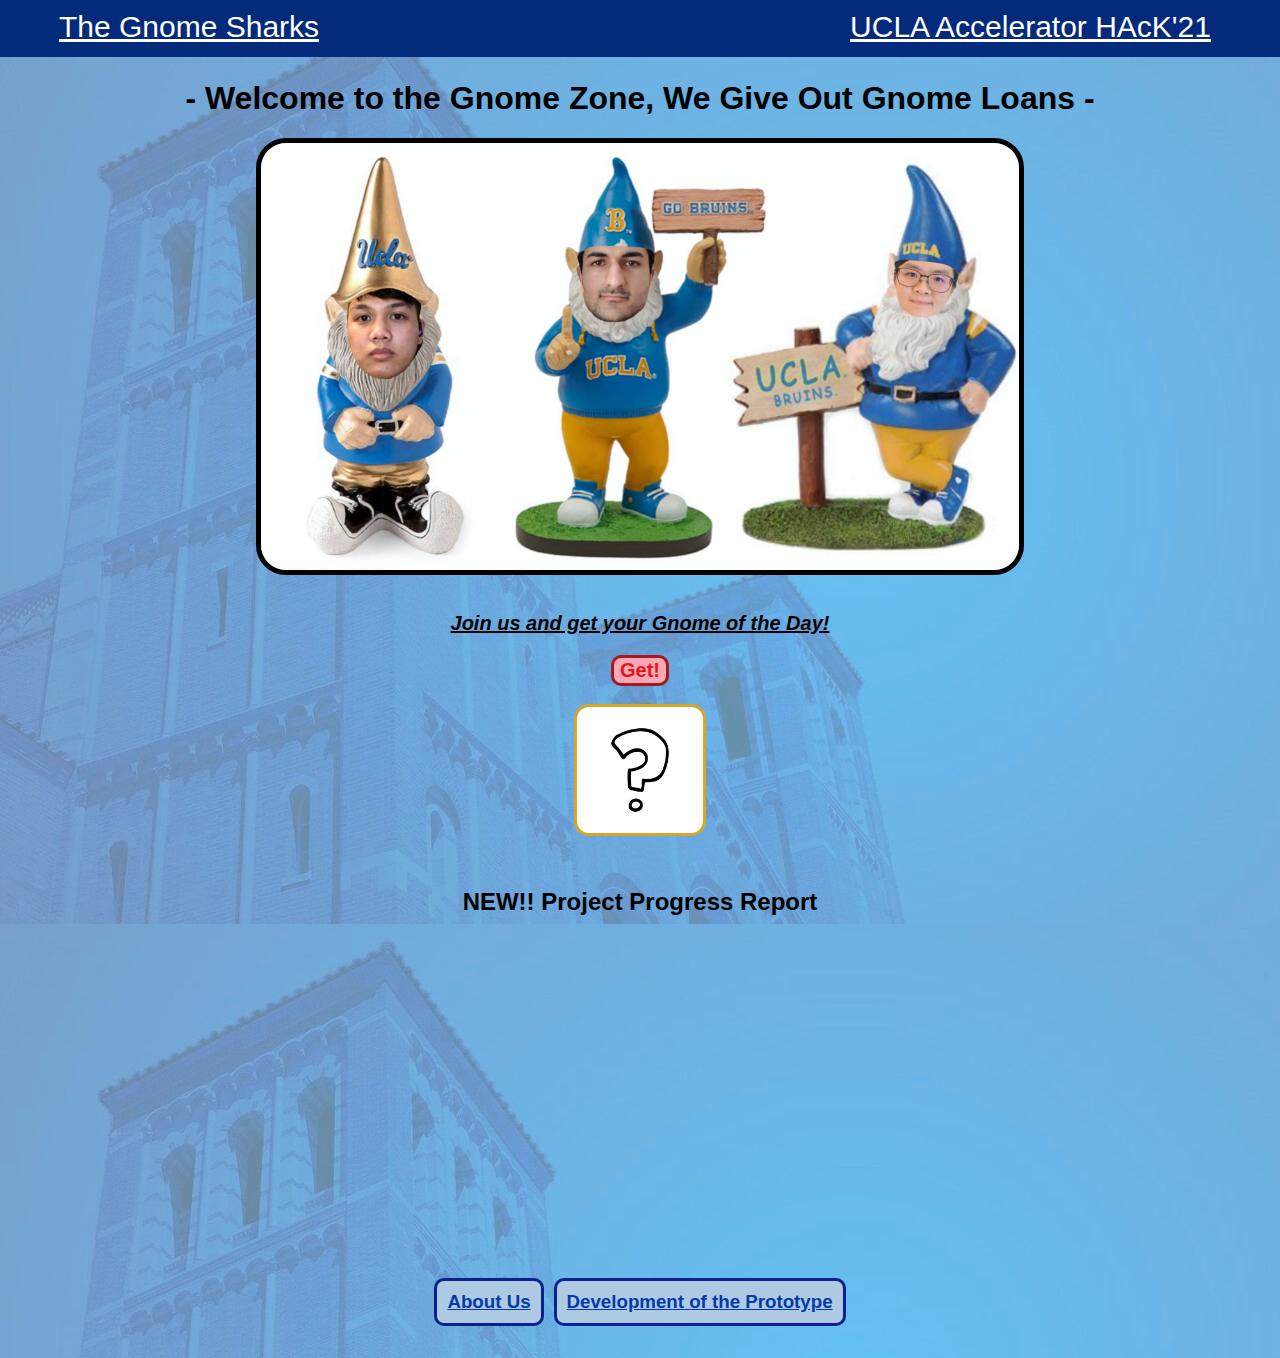
<file: index.html>
<!DOCTYPE html>
<html>
    <head>
        <meta charset="UFT-8" />
        <title>The Gnome Sharks - Homepage</title>
        <!-- Link to CSS file -->
        <link href="style.css" rel="stylesheet">
    </head>

    <body>
        <!-- Navigation bar -->
        <div class="fixed-top">
            <div class="navbar">
                <div class="bar-left">
                    <a href="index.html">The Gnome Sharks</a>
                </div>
                <div class="bar-right">
                    <a href="https://sites.google.com/view/2021-hack-at-accelerator/home" target="_blank">UCLA Accelerator HAcK'21</a>
                </div>
            </div>
        </div>

        <!-- Header of this page -->
        <div>
            <h1 class="headline">- Welcome to the Gnome Zone, We Give Out Gnome Loans -</h1>
        </div>

        <!-- Group photo -->
        <div id="group-photo">
            <!-- Hyperlink the photo to the about us page -->
            <a href="about.html" title="Know more about us!"> 
                <img src="images/TheGnomeSharks.png" alt="our group picture" class="photo-format"/>
            </a>
        </div>

        <!-- Prompt for the gnome generator -->
        <h3 class="gnome-text">
            Join us and get your Gnome of the Day!
        </h3>
 
        <!-- Button to generate a random gnome picture -->
        <button id="my-button" class="gnome-button">
             Get!
        </button>

        <div> <br> </div>

        <!-- Place to put the gnome picture -->
        <div id="my-gnome">
            <img src="images/question-mark.jpg" class="gnome-photo"/>
        </div>

        <!-- Title for project progress report -->
        <h2>
            <br>
            NEW!! Project Progress Report
        </h2>

        <!-- Project progress report video -->
        <div>
            <iframe width="560" height="315" src="https://www.youtube.com/embed/6kvyDW2zvZU" title="YouTube video player" frameborder="0" allow="accelerometer; autoplay; clipboard-write; encrypted-media; gyroscope; picture-in-picture" allowfullscreen></iframe>
        </div>

        <!-- Hyperlinks to the other 2 pages -->
        <div class="grid-2">
            <div class="grid-margin grid-right">
                <center><h3 class="blue-header box">
                    <a href="about.html" title="Know more about us!"> 
                        About Us
                    </a>
                </h3></center>
            </div>
            <div class="grid-margin grid-left">
                <center><h3 class="blue-header box">
                    <a href="dev.html" title="Check out how our prototype is developed!"> 
                        Development of the Prototype
                    </a>
                </h3></center>
            </div>
        </div>

        <!-- Link to JS file -->
        <script src = "./index.js"></script>    
    </body>
</html>
</file>
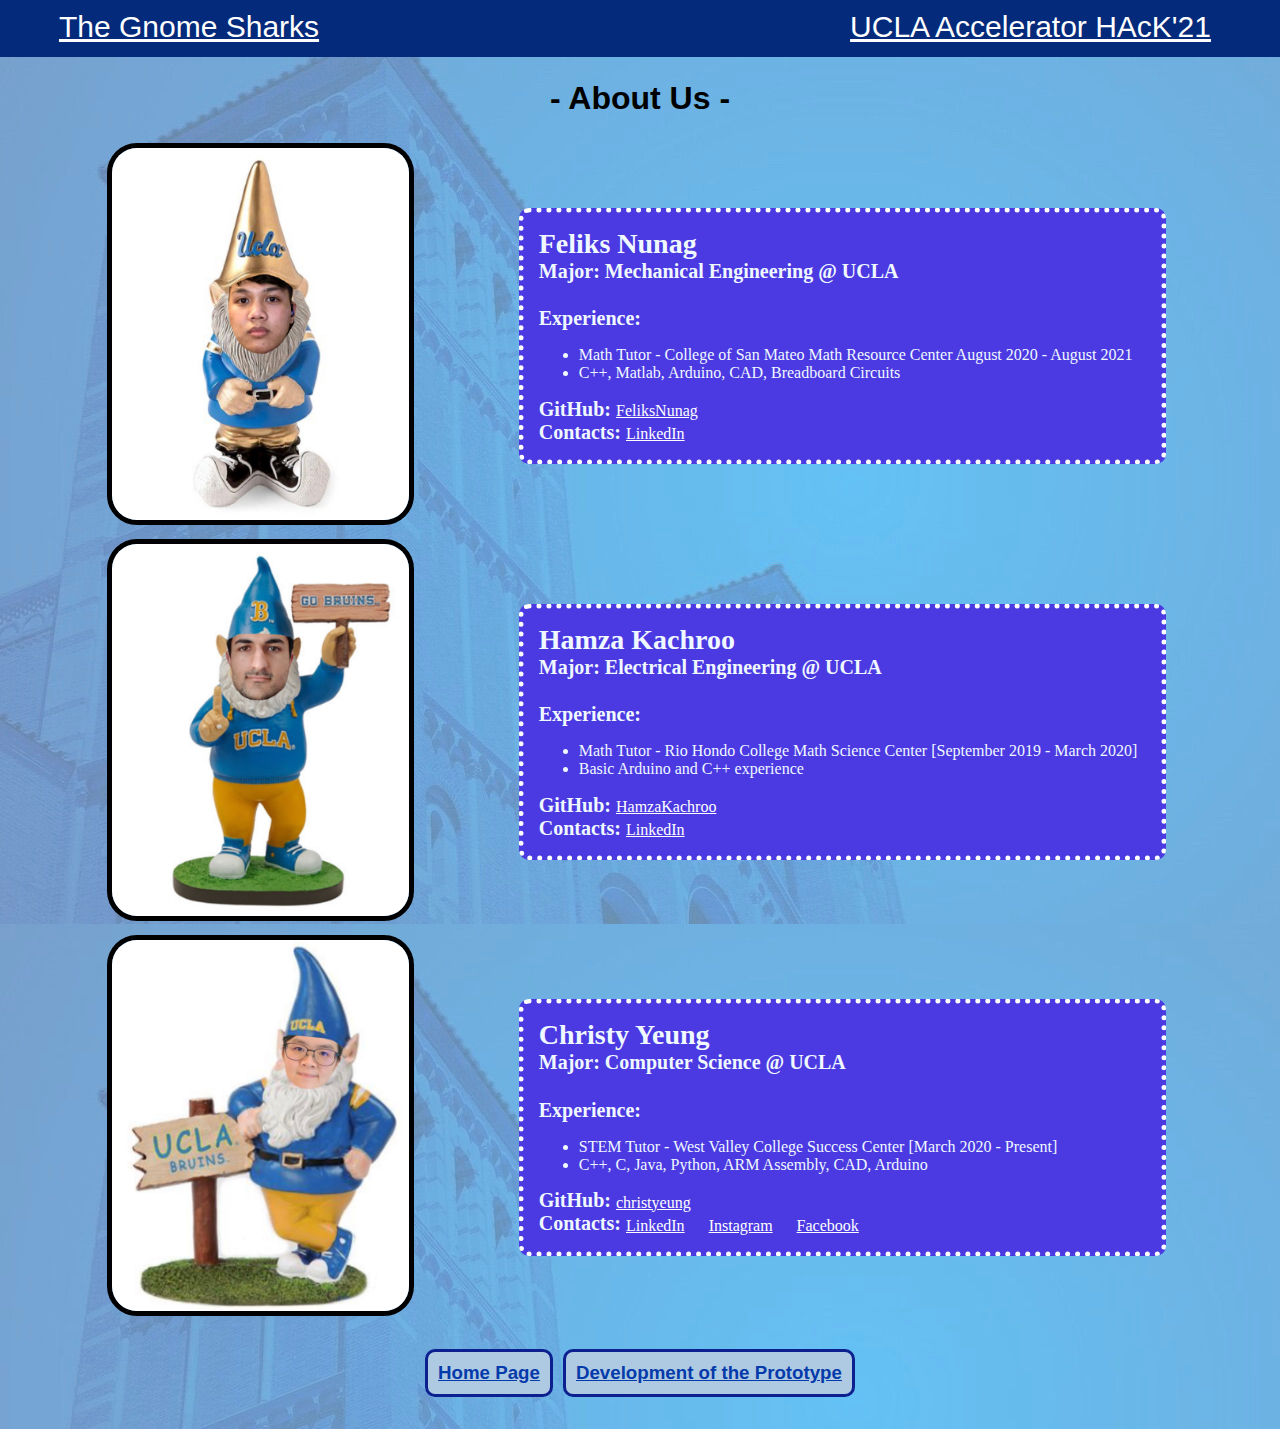
<file: about.html>
<!DOCTYPE html>
<html>
    <head>
        <meta charset="UFT-8" />
        <title>The Gnome Sharks - About Us</title>
        <!-- Link to CSS file -->
        <link href="style.css" rel="stylesheet">
    </head>

    <body>
        <!-- Navigation bar -->
        <div class="fixed-top">
            <div class="navbar">
                <div class="bar-left">
                    <a href="index.html">The Gnome Sharks</a>
                </div>
                <div class="bar-right">
                    <a href="https://sites.google.com/view/2021-hack-at-accelerator/home" target="_blank">UCLA Accelerator HAcK'21</a>
                </div>
            </div>
        </div>

        <!-- Header of this page -->
        <h1 class="headline">- About Us -</h1>

        <!-- 2 columns grid -->
        <div class="grid-46">

            <!-- Photo of Feliks -->
            <div class="grid-margin">
                <img src="images/Feliks.jpeg" alt="picture of Feliks" class="photo-format"/>
            </div>

            <!-- Info of Feliks -->
            <div class="grid-margin info-box info-text">
                <div class="name-text">
                    Feliks Nunag
                </div>

                <div class="major-text">
                    Major: Mechanical Engineering @ UCLA
                </div>
                
                <br>

                <div class="header-text">
                    Experience: 
                </div>
                <ul>
                    <li>
                        Math Tutor - College of San Mateo Math Resource Center August 2020 - August 2021
                    </li>
                    <li>
                        C++, Matlab, Arduino, CAD, Breadboard Circuits
                    </li>
                </ul>

                <span class="header-text">
                    GitHub: 
                </span>
                <span>
                    <a href="https://github.com/FeliksNunag" target="_blank">FeliksNunag</a>
                </span>
                
                <br>

                <span class="header-text">
                    Contacts: 
                </span>
                <span>
                    <a href="https://www.linkedin.com/in/feliksnunag/" target="_blank">LinkedIn</a>
                </span>
            </div>

            <!-- Photo of Hamza -->
            <div class="grid-margin">
                <img src="images/Hamza.jpeg" alt="picture of Hamza" class="photo-format"/>
            </div>

            <!-- Info of Hamza -->
            <div class="grid-margin info-box info-text">
                <div class="name-text">
                    Hamza Kachroo
                </div>

                <div class="major-text">
                    Major: Electrical Engineering @ UCLA
                </div>
                
                <br>

                <div class="header-text">
                    Experience:
                </div>
                <ul>
                    <li>
                        Math Tutor - Rio Hondo College Math Science Center [September 2019 - March 2020]
                    </li>
                    <li>
                        Basic Arduino and C++ experience
                    </li>
                </ul>

                <span class="header-text">
                    GitHub: 
                </span>
                <span>
                    <a href="https://github.com/HamzaKachroo" target="_blank">HamzaKachroo</a>
                </span>
                
                <br>

                <span class="header-text">
                    Contacts: 
                </span>
                <span>
                    <a href="https://www.linkedin.com/in/hamzakachroo/" target="_blank">LinkedIn</a>
                </span>
            </div>

            <!-- Photo of Christy -->
            <div class="grid-margin">
                <img src="images/Christy.jpeg" alt="picture of Christy" class="photo-format"/>
            </div>

            <!-- Info of Christy -->
            <div class="grid-margin info-box info-text">
                <div class="name-text">
                    Christy Yeung
                </div>

                <div class="major-text">
                    Major: Computer Science @ UCLA
                </div>
                
                <br>

                <div class="header-text">
                    Experience: 
                </div>
                <ul>
                    <li>
                        STEM Tutor - West Valley College Success Center [March 2020 - Present]
                    </li>
                    <li>
                        C++, C, Java, Python, ARM Assembly, CAD, Arduino
                    </li>
                </ul>

                <span class="header-text">
                    GitHub: 
                </span>
                <span>
                    <a href="https://github.com/christyeung" target="_blank">christyeung</a>
                </span>
                
                <br>

                <span class="header-text">
                    Contacts: 
                </span>
                <span>
                    <a href="https://www.linkedin.com/in/cyeung5/" target="_blank">LinkedIn</a>
                    <span>&nbsp;&nbsp;&nbsp;&nbsp;</span>
                    <a href="https://instagram.com/cyeung5/" target="_blank">Instagram</a>
                    <span>&nbsp;&nbsp;&nbsp;&nbsp;</span>
                    <a href="https://www.facebook.com/yplc0603" target="_blank">Facebook</a>
                </span>
            </div>
        </div>

        <!-- Hyperlinks to the other 2 pages -->
        <div class="grid-2">
            <div class="grid-margin grid-right">
                <center><h3 class="blue-header box">
                    <a href="index.html" title="Back to homepage!"> 
                        Home Page
                    </a>
                </h3></center>
            </div>
            <div class="grid-margin grid-left">
                <center><h3 class="blue-header box">
                    <a href="dev.html" title="Check out how our prototype is developed!"> 
                        Development of the Prototype
                    </a>
                </h3></center>
            </div>
        </div>
    </body>
</html>
</file>
<file: style.css>
/* set the font family for the website */
html {
    font-family: -apple-system, BlinkMacSystemFont, 'Segoe UI', Roboto, Oxygen, Ubuntu, Cantarell, 'Open Sans', 'Helvetica Neue', sans-serif
}

/* set the background and text-align */
body {
    background-image: url("images/background.jpeg");
    background-color: rgb(213, 233, 252);
    text-align: center;
}

/* set the style for the navigation bar */
.navbar {
    display: grid;
    font-size: 30px;
    font-family: Impact, Haettenschweiler, 'Arial Narrow Bold', sans-serif;
    grid-template-columns: auto auto;
    border-bottom: 3px solid rgb(4, 42, 124);
    color: white;
    background-color: rgb(4, 42, 124);
    padding-top: 10px;
    padding-bottom: 10px;
}

/* fix the position for the navigation bar */
.fixed-top {
    position: fixed;
    top: 0;
    right: 0;
    width: 100%
}

/* set the color of hyperlinks */
a:link {
    color: white;
}

/* set the color of visited hyperlinks*/
a:visited {
    color: white;
}

/* set the color of hyperlinks when hovered*/
a:hover {
    color: rgb(213, 233, 252);
}

/* set the text-align for elements in navigation bar */
.bar-left {
    text-align: left;
    margin-left: 10%;
}

/* set the text-align for elements in navigation bar */
.bar-right {
    text-align:right;
    margin-right: 10%;
}

/* set the text-align for some text */
.text-left {
    text-align: left;
    margin-left: 5%;
}

/* set the text-align for some text */
.text-right {
    text-align:right;
    margin-right: 5%;
}

/* set the position of the headline to be lower than the navigation bar */
.headline {
    margin-top: 80px;
}

/* format the group photo */
#group-photo {
    align-items: center;
    width: fit-content;
}

/* set the general photo format */
.photo-format {
    border: 5px solid black;
    border-radius: 30px;
    width: 60%;
    height: auto;
}

/* set a general photo format */
.photo {
    border-radius: 5px;
    width: 80%;
    height: auto;
}

/* set the photo format for the gnome pictures */
.gnome-photo {
    border-radius: 15px;
    border: 3px solid goldenrod;
    width: 10%;
    height: auto;
}

/* set the dimension format for videos */
.video {
    border-radius: 5px;
    width: 80%;
    height: 300px;
}

/* set the color of text */
.blue-header {
    color: rgb(5, 58, 170);
}

/* set the color of text when hovered */
.blue-header:hover {
    color: white;
}

/* set the style for a box */
.box {
    padding: 10px;
    border: 3px solid rgb(13, 32, 143);
    background-color: rgb(174, 202, 226);
    border-radius: 10px;
    width: fit-content;
}

/* set the color for a box when hovered*/
.box:hover {
    background-color: rgb(42, 59, 218);
}

/* set the color for a box when hovered with a hyperlink*/
.box:hover a {
    color:  rgb(174, 202, 226) !important;
}

/* set the color for a box with a hyperlink*/
.box a:link {
    color: rgb(5, 58, 170);
}

/* set the color for a box with a visited hyperlink*/
.box a:visited {
    color: rgb(5, 58, 170);
}

/* set the style for a info box */
.info-box {
    border: 5px dotted white;
    background-color:rgb(75, 58, 226);
    border-radius: 10px;
    width: 80%;
}

/* set the style for a textbox */
.text-box1 {
    border: 5px dotted white;
    background-color: rgb(164, 201, 245);
    border-radius: 5px;
    padding-left: 3%;
    padding-right: 3%;
    width: 80%
}

/* set the style for a textbox */
.text-box2 {
    border: 5px dotted white;
    background-color: rgb(138, 204, 221);
    border-radius: 5px;
    padding-left: 3%;
    padding-right: 3%;
    width: 80%
}

/* set the style for the gnome button */
.gnome-button {
    color: rgb(223, 25, 25);
    border: 3px solid rgb(163, 26, 26);
    background-color: rgb(252, 167, 181);
    border-radius: 10px;
    width: fit-content;
    font-size: 20px;
    font-weight: bold;
}

/* set the color for the gnome button when hovered*/
.gnome-button:hover {
    color: rgb(252, 167, 181);
    background-color: rgb(223, 25, 25);;
}

/* set the style for text */
.info-text {
    font-family: fantasy;
    padding: 2%;
    color: aliceblue;
    text-align: start;
}

/* set the style for name text */
.name-text {
    font-size: 28px;
    font-weight: bold;
}

/* set the style for major text */
.major-text {
    font-size: 20px;
    font-weight: bold;
}

/* set the style for header */
.header-text {
    font-size: 20px;
    font-weight: bold;
    padding-top: 1%;
}

/* set the style for gnome text */
.gnome-text {
    font-size: 20px;
    font-weight: bold;
    font-style: italic;
    text-decoration: underline;
    padding-top: 1%;
}

/* set the style for title of updates*/
.dev-title {
    font-size: 20px;
    font-weight: bold;
    padding-bottom: 1%;
}

/* set the style for time of updates */
.dev-time {
    font-size: 16px;
    font-weight: bold;
}

/* set sthe stype for text of updates */
.dev-text {
    font-family: 'Courier New', Courier, monospace;
}

/* create 2 columns grid with auto width */
.grid-2 {
    display: grid;
    grid-template-columns: auto auto;
}

/* create 2 columns grid with 40% and 60% width */
.grid-46 {
    display: grid;
    grid-template-columns: 40% 60%;
}

/* create 2 columns grid with equal width */
.grid-55 {
    display: grid;
    grid-template-columns: 50% 50%;
}

/* set grid margin and vertical */
.grid-margin {
    margin: 5px;
    align-self: center;
}

/* set justification for grid */
.grid-left {
    justify-self: start;
}

/* set justification for grid */
.grid-right {
    justify-self: end;
}
</file>
